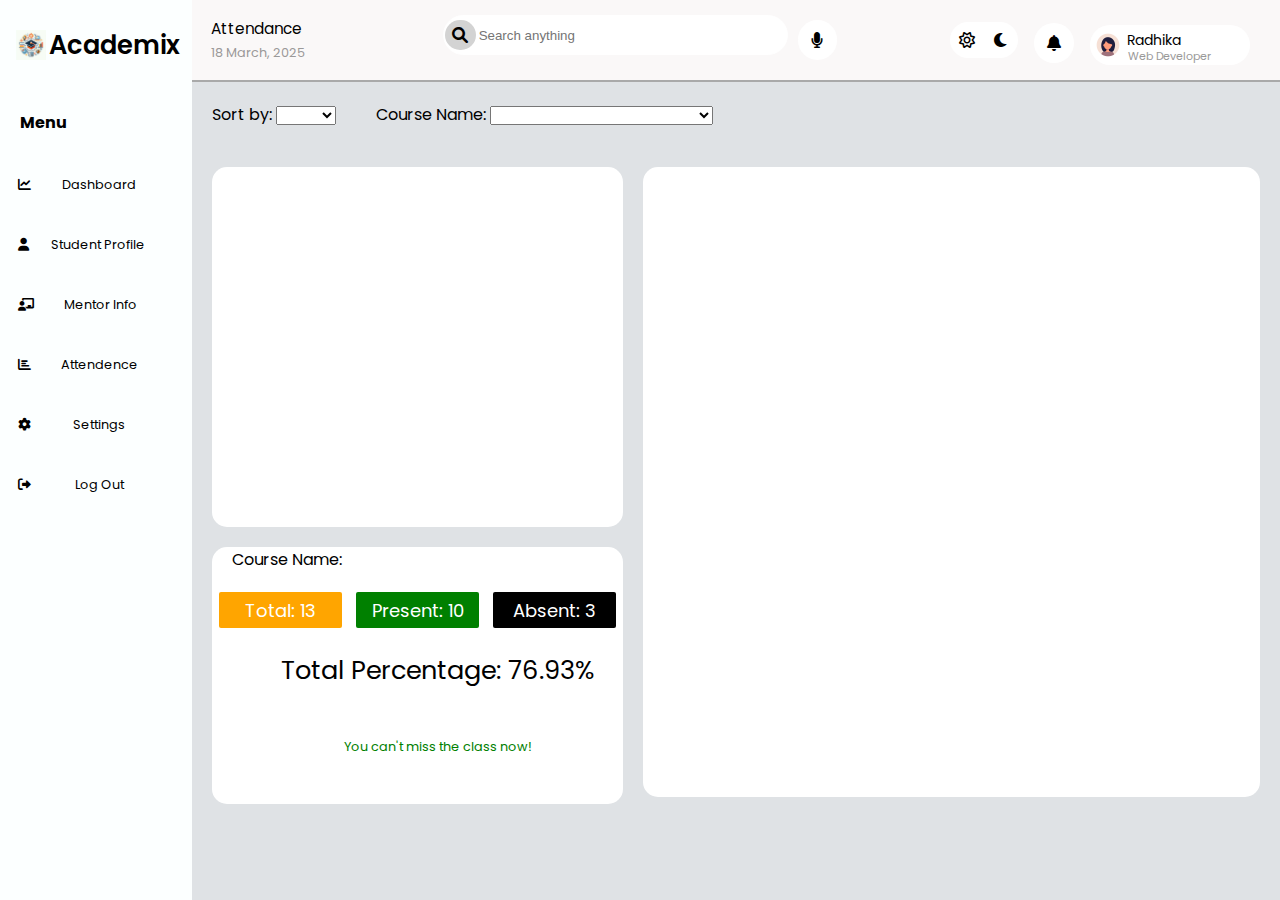
<file: attendance.html>
<!DOCTYPE html>
<html lang="en">
<head>
    <meta charset="UTF-8">
    <meta name="viewport" content="width=device-width, initial-scale=1.0">
    <title>Document</title>
    <link rel="stylesheet" href="https://cdnjs.cloudflare.com/ajax/libs/font-awesome/6.0.0/css/all.min.css">
    <link rel="preconnect" href="https://fonts.googleapis.com">
    <link rel="preconnect" href="https://fonts.gstatic.com" crossorigin>
    <link rel="stylesheet" href="attendance.css">
    <link
        href="https://fonts.googleapis.com/css2?family=Poppins:ital,wght@0,100;0,200;0,300;0,400;0,500;0,600;0,700;0,800;0,900;1,100;1,200;1,300;1,400;1,500;1,600;1,700;1,800;1,900&display=swap"
        rel="stylesheet">
    <link rel="stylesheet" href="https://cdnjs.cloudflare.com/ajax/libs/font-awesome/6.0.0/css/all.min.css">
</head>
<body>
<header>
        <div class="nav-brand">
            <img src="/images/a simple modern design with a white background and a small colored icon logo for Academix.png"
                alt="img" class="logo">
            Academix
        </div>

        <h4>Menu</h4>
        <div class="nav-container">
        <div class="nav-item" onclick="window.location.href='index.html'"><i class="fa-solid fa-chart-line"></i><span>Dashboard</span><i class="fa-solid fa-arrow-right"></i></div>
        <div class="nav-item" onclick="window.location.href='student.html'"><i class="fa-solid fa-user"></i><span>Student Profile</span><i class="fa-solid fa-arrow-right"></i></div>
        <div class="nav-item" onclick="window.location.href='mentor.html'"><i class="fa-solid fa-chalkboard-teacher"></i><span>Mentor Info</span><i class="fa-solid fa-arrow-right"></i></div>
        <div class="nav-item" onclick="window.location.href='attendence.html'"><i class="fa-solid fa-chart-bar"></i><span>Attendence</span><i class="fa-solid fa-arrow-right"></i></div>
        <div class="nav-item" onclick="window.location.href='settings.html'"> <i class="fa-solid fa-cog"></i><span>Settings</span><i class="fa-solid fa-arrow-right"></i></div>
        <div class="nav-item" onclick="window.location.href='logout.html'"><i class="fa-solid fa-sign-out-alt"></i><span>Log Out</span><i class="fa-solid fa-arrow-right"></i></div>
        </div>
</header>
<main>
    <div class="head">
        <div class="menu-item">Attendance <br>
            <span class="date">18 March, 2025</span>
        </div>
        <img src="/images/a simple modern design with a white background and a small colored icon logo for Academix.png"
                alt="img" class="head-logo">
        <div class="search">
            <div class="btn"><i class="fas fa-search search-btn"></i></div></i><input type="search"
                placeholder="Search anything" class="search-box">
            <div class="voice"><i class="fa-solid fa-microphone voice-btn"></i></div>
        </div>
        <div class="person-info">
            <div class="mode"><i class="fa-regular fa-sun page-mode"></i><i class="fa-solid fa-moon page-mode"></i>
            </div>
            <div class="bell-icon"><i class="fa-solid fa-bell"></i></div>
            <div class="info"><img
                    src="/images/person-logo.jpg"
                    alt="" class="person-img"> <span class="name">Radhika</span> <br> <span class="status">Web
                    Developer</span></div>
        </div>
    </div>
    <div class="attendence-stats">
        <div class="att-head">
            <div class="sort">
                <span class="sort-t">Sort by:</span>
                <select name="sort" id="sort">
                    <option value=""disabled selected style="display: none;"></option>
                    <option value="day">Day</option>
                    <option value="month">Month</option>
                    <option value="year">Year</option>
                </select>
            </div>
            <div class="sort">
                <span class="sort-t">Course Name:</span>
                <select name="sort" id="sort">
                <option value=""disabled selected style="display: none;"></option>
                <option value="C">C Programming</option>
                <option value="mcp">Modern Computation and Physics</option>
                <option value="det">DE&T</option>
                <option value="scm">Source Code Management</option>
                </select>
            </div>
        </div>
        <div class="graphs">
            <div class="left-section">
            <div class="circle-g">
                <canvas id="donutChart"></canvas>
            </div>
            <div class="circle-g2">
                <div class="circle-g2-h"><span class="c-name">Course Name: </span><span class="course"></span></div>
                <div class="p-a">
                    <div class="Total box"><span class="p-text Total">Total: 13</span></div>
                    <div class="pres box"><span class="p-text pres">Present: 10</span></div>
                    <div class="abs box"><span class="p-text abs">Absent: 3</span></div>
                </div>
                <div class="percent">
                        <span class="percent-t">Total Percentage: 76.93%</span>
                </div>
                <div class="text">
                    <span class="text-t">You can't miss the class now!</span>
                </div>
            </div>
            </div>
            <div class="calender">
                <div id="calendar"></div>
            </div>
        </div>
    </div>

</main>
</body>
</html>
</file>
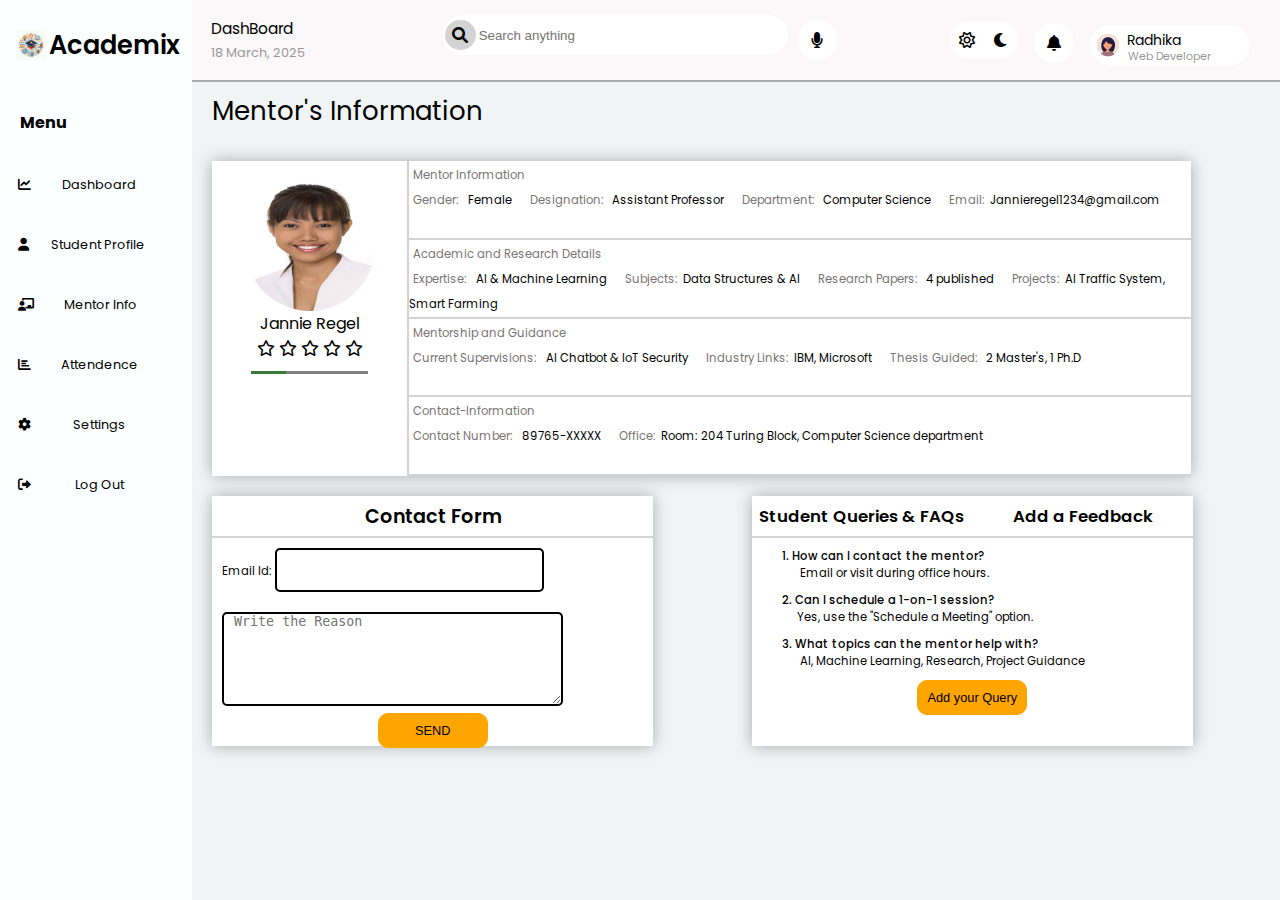
<file: MENTOR.html>
<!DOCTYPE html>
<html lang="en">

<head>
    <meta charset="UTF-8">
    <meta name="viewport" content="width=device-width, initial-scale=1.0">
    <title>Document</title>
    <link rel="stylesheet" href="MENTOR.css">
    <link rel="preconnect" href="https://fonts.googleapis.com">
    <link rel="preconnect" href="https://fonts.gstatic.com" crossorigin>
    <link
        href="https://fonts.googleapis.com/css2?family=Poppins:ital,wght@0,100;0,200;0,300;0,400;0,500;0,600;0,700;0,800;0,900;1,100;1,200;1,300;1,400;1,500;1,600;1,700;1,800;1,900&display=swap"
        rel="stylesheet">
    <link rel="stylesheet" href="https://cdnjs.cloudflare.com/ajax/libs/font-awesome/6.0.0/css/all.min.css">
</head>

<body>
     <header> 
        <div class="nav-brand">
            <img src="/images/a simple modern design with a white background and a small colored icon logo for Academix.png"
                alt="img" class="logo">
            Academix
        </div>

        <h4>Menu</h4>
        <div class="nav-container">
            <div class="nav-item" onclick="window.location.href='index.html'"><i class="fa-solid fa-chart-line"></i><span>Dashboard</span><i class="fa-solid fa-arrow-right"></i></div>
            <div class="nav-item" onclick="window.location.href='student.html'"><i class="fa-solid fa-user"></i><span>Student Profile</span><i class="fa-solid fa-arrow-right"></i></div>
            <div class="nav-item" onclick="window.location.href='mentor.html'"><i class="fa-solid fa-chalkboard-teacher"></i><span>Mentor Info</span><i class="fa-solid fa-arrow-right"></i></div>
            <div class="nav-item" onclick="window.location.href='attendence.html'"><i class="fa-solid fa-chart-bar"></i><span>Attendence</span><i class="fa-solid fa-arrow-right"></i></div>
            <div class="nav-item" onclick="window.location.href='settings.html'"> <i class="fa-solid fa-cog"></i><span>Settings</span><i class="fa-solid fa-arrow-right"></i></div>
            <div class="nav-item" onclick="window.location.href='logout.html'"><i class="fa-solid fa-sign-out-alt"></i><span>Log Out</span><i class="fa-solid fa-arrow-right"></i></div>
            </div>

    </header> 
     
    <main>
        <div class="head">
            <div class="menu-item">DashBoard <br>
                <span class="date">18 March, 2025</span>
            </div>
            <img src="/images/a simple modern design with a white background and a small colored icon logo for Academix.png"
                alt="img" class="head-logo">
            <div class="search">
                <div class="btn"><i class="fas fa-search search-btn"></i></div></i><input type="search"
                    placeholder="Search anything" class="search-box">
                <div class="voice"><i class="fa-solid fa-microphone voice-btn"></i></div>
            </div>
            <div class="person-info">
                <div class="mode"><i class="fa-regular fa-sun page-mode"></i><i class="fa-solid fa-moon page-mode"></i>
                </div>
                <div class="bell-icon"><i class="fa-solid fa-bell"></i></div>
                <div class="info"><img src="/images/person-logo.jpg" alt="" class="person-img"> <span
                        class="name">Radhika</span> <br> <span class="status">Web
                        Developer</span></div>
            </div>
        </div>
        
        <div class="mentor-head">
            <span class="info-t">Mentor's Information</span>
        </div>
        <div class="mentor-info">
            <div class="men-img">
                <div class="img">
                    <img src="/images/mentorimg.jpeg" alt="" class="m-img">
                </div>
                <div class="men-name">
                    <div class="mentor-name">
                        <span class="m-name">Jannie Regel</span><br>
                    </div>
                    <div class="stars">
                        <i class="far fa-star"></i>
                        <i class="far fa-star"></i>
                        <i class="far fa-star"></i>
                        <i class="far fa-star"></i>
                        <i class="far fa-star"></i>
                    </div>
                    <div class="percent">
                        <div class="p-fill"></div>
                    </div>
                </div>
            </div>
            <div class="men-info">
                <div class="data">
                    <span class="m-head">
                        Mentor Information
                    </span> <br>
                    <span class="m-sub">Gender:</span> <span class="m-data">Female</span>
                    <span class="m-sub">Designation:</span><span class="m-data"> Assistant Professor</span>
                    <span class="m-sub">Department:</span><span class="m-data"> Computer Science</span>
                    <span class="m-sub">Email:</span><span class="m-data">Jannieregel1234@gmail.com</span>
                </div>
                <div class="data">
                    <span class="m-head">
                        Academic and Research Details
                    </span> <br>
                    <span class="m-sub">Expertise:</span> <span class="m-data">AI & Machine Learning</span>
                    <span class="m-sub">Subjects:</span><span class="m-data">Data Structures & AI</span>
                    <span class="m-sub">Research Papers:</span><span class="m-data"> 4 published</span>
                    <span class="m-sub">Projects:</span><span class="m-data">AI Traffic System, Smart Farming</span>
                </div>
                <div class="data"> <span class="m-head">
                        Mentorship and Guidance
                    </span> <br>
                    <span class="m-sub">Current Supervisions:</span> <span class="m-data">AI Chatbot & IoT
                        Security</span>
                    <span class="m-sub">Industry Links:</span><span class="m-data">IBM, Microsoft</span>
                    <span class="m-sub">Thesis Guided:</span><span class="m-data"> 2 Master's, 1 Ph.D</span>
                </div>
                <div class="data"> <span class="m-head">
                        Contact-Information
                    </span> <br>
                    <span class="m-sub">Contact Number:</span> <span class="m-data">89765-XXXXX</span>
                    <span class="m-sub">Office:</span><span class="m-data">Room: 204 Turing Block, Computer Science
                        department</span>
                </div>
            </div>
        </div>
        <section class="mentor-con">
            <div class="contact-form">
                <div class="contact-head">
                    <span class="contact">Contact Form</span>
                </div>
                <div class="contact-sub">
                    <span class="mail-text"> Email Id:
                    </span>
                    <input type="email" class="mail"> <br>
                    <textarea name="query" id="query" placeholder="Write the Reason"></textarea>
                </div>
                <div class="contact-btn">
                    <button>SEND</button>
                </div>
                </div>
                <div class="upcoming-events">
                    <div class="st-head">
                    <div class="up-head1" id="query">
                        Student Queries & FAQs
                    </div>
                    <div class="up-head1" id="feedback">
                        Add a Feedback
                    </div>
                    </div>
                    <div class="up-sub" id="st-query">
                        <div class="ques"><span class="question">1. How can I contact the mentor? </span><br>
                            <span class="ans"><i class="fa fa-arrow-right"></i> Email or visit during office hours.</span>
                        </div>
                        <div class="ques"><span class="question">2. Can I schedule a 1-on-1 session? </span><br>
                           <span class="ans"> <i class="fa fa-arrow-right"></i>Yes, use the "Schedule a Meeting" option.</span></div>
                        <div class="ques"><span class="question">3. What topics can the mentor help with?</span> <br>
                            <span class="ans"><i class="fa fa-arrow-right"></i> AI, Machine Learning, Research, Project Guidance</span>
        
                        </div>
                        <div class="query-btn">
                            <button>Add your Query</button>
                        </div>
        
                        </div>
                </div>
        </section>
    </main>
</body>
</file>
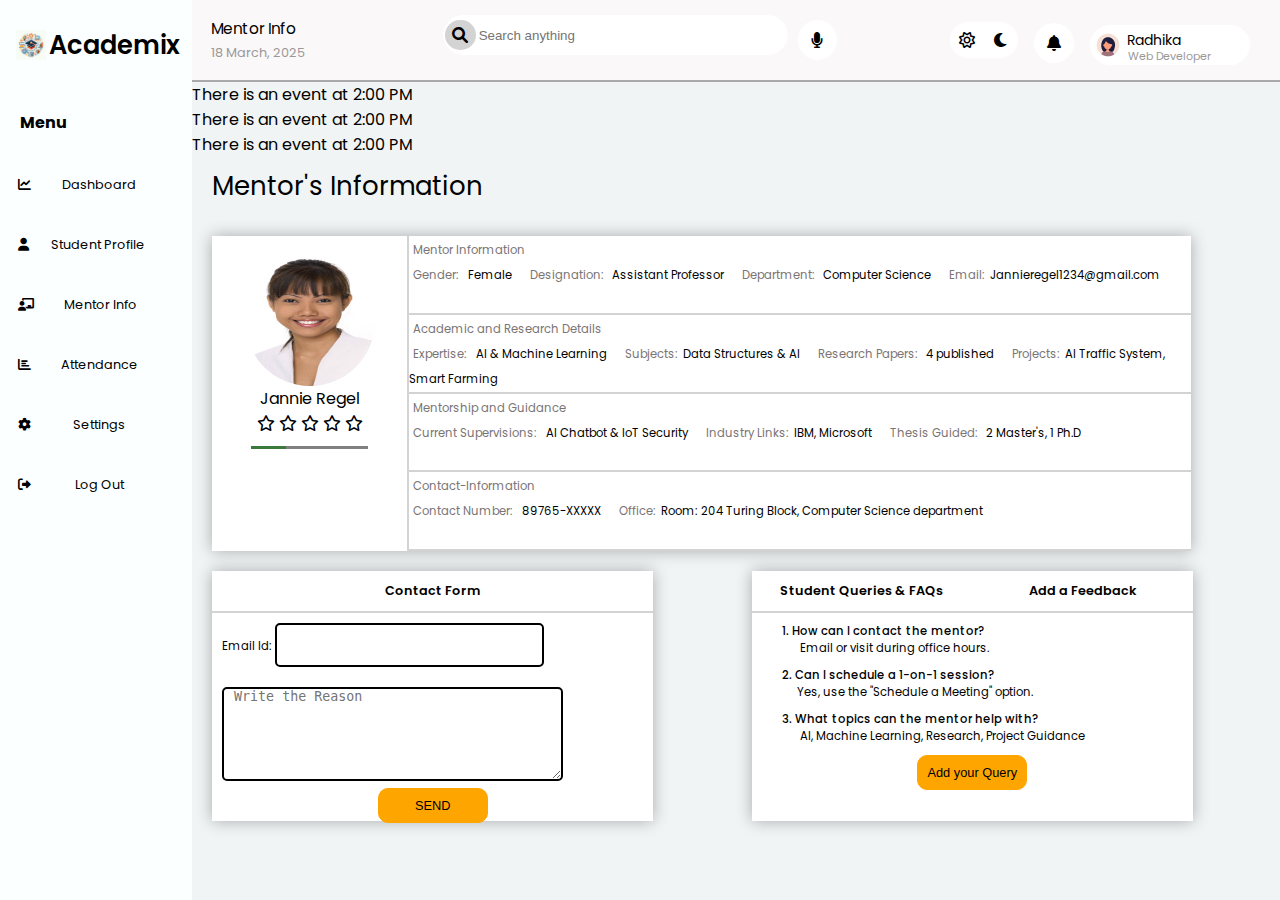
<file: pages/mentor.html>
<!DOCTYPE html>
<html lang="en">

<head>
    <meta charset="UTF-8">
    <meta name="viewport" content="width=device-width, initial-scale=1.0">
    <title>Document</title>
    <link rel="stylesheet" href="/css/mentor.css">
    <link rel="preconnect" href="https://fonts.googleapis.com">
    <link rel="preconnect" href="https://fonts.gstatic.com" crossorigin>
    <link
        href="https://fonts.googleapis.com/css2?family=Poppins:ital,wght@0,100;0,200;0,300;0,400;0,500;0,600;0,700;0,800;0,900;1,100;1,200;1,300;1,400;1,500;1,600;1,700;1,800;1,900&display=swap"
        rel="stylesheet">
    <link rel="stylesheet" href="https://cdnjs.cloudflare.com/ajax/libs/font-awesome/6.0.0/css/all.min.css">
</head>

<body>
     <header> 
        <div class="nav-brand">
            <img src="/images/a simple modern design with a white background and a small colored icon logo for Academix.png"
                alt="img" class="logo">
            Academix
        </div>

        <h4>Menu</h4>
        <div class="nav-container">
            <div class="nav-item" onclick="window.location.href='../index.html'"><i class="fa-solid fa-chart-line"></i><span>Dashboard</span><i class="fa-solid fa-arrow-right"></i></div>
            <div class="nav-item" onclick="window.location.href='student.html'"><i class="fa-solid fa-user"></i><span>Student Profile</span><i class="fa-solid fa-arrow-right"></i></div>
            <div class="nav-item" onclick="window.location.href='mentor.html'"><i class="fa-solid fa-chalkboard-teacher"></i><span>Mentor Info</span><i class="fa-solid fa-arrow-right"></i></div>
            <div class="nav-item" onclick="window.location.href='attendance.html'"><i class="fa-solid fa-chart-bar"></i><span>Attendance</span><i class="fa-solid fa-arrow-right"></i></div>
            <div class="nav-item" onclick="window.location.href='settings.html'"> <i class="fa-solid fa-cog"></i><span>Settings</span><i class="fa-solid fa-arrow-right"></i></div>
            <div class="nav-item logout" ><i class="fa-solid fa-sign-out-alt"></i><span>Log Out</span><i class="fa-solid fa-arrow-right"></i></div>
            </div>

    </header> 
     
    <main>
        <div class="head">
            <div class="menu-item">Mentor Info<br>
                <span class="date">18 March, 2025</span>
            </div>
            <img src="/images/a simple modern design with a white background and a small colored icon logo for Academix.png"
                alt="img" class="head-logo">
            <div class="search">
                <div class="btn"><i class="fas fa-search search-btn"></i></div></i><input type="search"
                    placeholder="Search anything" class="search-box">
                <div class="voice"><i class="fa-solid fa-microphone voice-btn"></i></div>
            </div>
            <div class="person-info">
                <div class="mode" onclick="toggleTheme()"><i class="fa-regular fa-sun page-mode"></i><i class="fa-solid fa-moon page-mode"></i>
                </div>
                <div class="bell-icon" id="bell-box"><i class="fa-solid fa-bell"></i></div>
                <div class="info"><img src="/images/person-logo.jpg" alt="" class="person-img"> <span
                        class="name">Radhika</span> <br> <span class="status">Web
                        Developer</span></div>
            </div>
        </div>
        <div class="notification-box" id="notify-box">
            <p>There is an event at 2:00 PM</p>
            <p>There is an event at 2:00 PM</p>
            <p>There is an event at 2:00 PM</p>
        </div>
        <div class="mentor-head">
            <span class="m-info">Mentor's Information</span>
        </div>
        <div class="mentor-info">
            <div class="men-img">
                <div class="img">
                    <img src="/images/mentorimg.jpeg" alt="" class="m-img">
                </div>
                <div class="men-name">
                    <div class="mentor-name">
                        <span class="m-name">Jannie Regel</span><br>
                    </div>
                    <div class="stars">
                        <i class="far fa-star" data-value="1"></i>
                        <i class="far fa-star" data-value="2"></i>
                        <i class="far fa-star" data-value="3"></i>
                        <i class="far fa-star" data-value="4"></i>
                        <i class="far fa-star" data-value="5"></i>
                    </div>
                    <div class="percent">
                        <div class="p-fill"></div>
                    </div>
                </div>
            </div>
            <div class="men-info">
                <div class="data">
                    <span class="m-head">
                        Mentor Information
                    </span> <br>
                    <span class="m-sub">Gender:</span> <span class="m-data">Female</span>
                    <span class="m-sub">Designation:</span><span class="m-data"> Assistant Professor</span>
                    <span class="m-sub">Department:</span><span class="m-data"> Computer Science</span>
                    <span class="m-sub">Email:</span><span class="m-data">Jannieregel1234@gmail.com</span>
                </div>
                <div class="data">
                    <span class="m-head">
                        Academic and Research Details
                    </span> <br>
                    <span class="m-sub">Expertise:</span> <span class="m-data">AI & Machine Learning</span>
                    <span class="m-sub">Subjects:</span><span class="m-data">Data Structures & AI</span>
                    <span class="m-sub">Research Papers:</span><span class="m-data"> 4 published</span>
                    <span class="m-sub">Projects:</span><span class="m-data">AI Traffic System, Smart Farming</span>
                </div>
                <div class="data"> <span class="m-head">
                        Mentorship and Guidance
                    </span> <br>
                    <span class="m-sub">Current Supervisions:</span> <span class="m-data">AI Chatbot & IoT
                        Security</span>
                    <span class="m-sub">Industry Links:</span><span class="m-data">IBM, Microsoft</span>
                    <span class="m-sub">Thesis Guided:</span><span class="m-data"> 2 Master's, 1 Ph.D</span>
                </div>
                <div class="data"> <span class="m-head">
                        Contact-Information
                    </span> <br>
                    <span class="m-sub">Contact Number:</span> <span class="m-data">89765-XXXXX</span>
                    <span class="m-sub">Office:</span><span class="m-data">Room: 204 Turing Block, Computer Science
                        department</span>
                </div>
            </div>
        </div>
        <section class="mentor-con">
            <div class="contact-form">
                <div class="contact-head">
                    <span class="contact">Contact Form</span>
                </div>
                <div class="contact-sub">
                    <span class="mail-text"> Email Id:
                    </span>
                    <input type="email" class="mail"> <br>
                    <textarea name="query" id="query" placeholder="Write the Reason"></textarea>
                </div>
                <div class="contact-btn">
                    <button>SEND</button>
                </div>
                </div>
            <div class="upcoming-events">
                <div class="st-head">
                <div class="up-head1" id="query" onclick="ShowContent('st-query')">
                    Student Queries & FAQs
                </div>
                <div class="up-head1" id="feedback" onclick="ShowContent('st-feedback')">
                    Add a Feedback
                </div>
                </div>
                <div class="up-sub" id="st-query">
                <div class="ques"><span class="question">1. How can I contact the mentor? </span><br>
                    <span class="ans"><i class="fa fa-arrow-right"></i> Email or visit during office hours.</span>
                </div>
                <div class="ques"><span class="question">2. Can I schedule a 1-on-1 session? </span><br>
                   <span class="ans"> <i class="fa fa-arrow-right"></i>Yes, use the "Schedule a Meeting" option.</span></div>
                <div class="ques"><span class="question">3. What topics can the mentor help with?</span> <br>
                    <span class="ans"><i class="fa fa-arrow-right"></i> AI, Machine Learning, Research, Project Guidance</span>

                </div>
                <div class="query-btn">
                    <button>Add your Query</button>
                </div>
                </div>
                <div class="up-sub2" id="st-feedback">
                    <div class="feedback-h"><span class="sub-head">Write a Feedback</span></div>
                    <div class="feedback-sub"><textarea name="feedback"placeholder="Write your Feedback" class="feedback-box"></textarea></div>
                    <div class="feedback-btn">
                        <button>Add the feedback</button>
                    </div>
                </div>
            </div>
        </section>
    </main>
    <script src="/js/mentor.js"></script>
</body>

  
</html>
</file>
<file: attendance.css>
* {
    margin: 0;
    padding: 0;
}

body {
    font-family: 'Poppins', sans-serif;
    display: flex;
    background-color: rgb(223, 226, 229);
}

header {
    background-color: rgb(252, 255, 255);
    display: flex;
    flex-direction: column;
    width: 15%;
    height: 100vh;
    position: fixed;
}

.nav-brand {
    height: 10%;
    font-size: 2vw;
    display: flex;
    justify-content: center;
    align-items: center;
    font-weight: 600;
}

header h4 {
    margin: 20px;
}

.nav-item {
    height: 60px;
    display: flex;
    align-items: center;
    justify-content: space-between;
    padding-left: 5%;
    font-size: 1vw;
    cursor: pointer;
    transition: background-color 0.3s;
    margin: 0 8px;
}

.nav-item:hover {
    background-color: rgba(215, 122, 71, 0.2);
    border-radius: 4px;
    color: rgb(226, 150, 27);
    opacity: 1;

}

.logo {
    width: 30px;
    height: 30px;
    background-color: transparent;
    margin: 0 3px;
}
.head-logo{
    display: none;
}
.fa-arrow-right {
    opacity: 0;
    margin-right: 5px;
    transition: all 0.3s;

}

.nav-item:hover .fa-arrow-right {
    opacity: 1;
}
.head {
    width: 100%;
    height: 80px;
    display: flex;
    align-items: center;
    justify-content: space-between;
    border-bottom: 2px solid darkgray;
    background-color: rgb(250, 248, 248);
}

main {
    flex-grow: 1;
    margin-left: 15%;

}

.menu-item {
    margin: 0 1.5vw;
    font-weight: 400;
    font-size: 1.2vw;
    width: 10%;
}

.date {
    font-size: 1vw;
    color: rgb(154, 153, 153);
}

.person-info {
    display: flex;
    justify-content: space-between;
    align-items: center;
    width: 300px;
    margin: 0 30px;
}

.mode {
    background-color: white;
    border-radius: 30px;
    font-size: 16px;
}

.page-mode {
    margin: 10px 9px;

}

.bell-icon {
    background-color: white;
    border-radius: 50%;
    width: 40px;
    height: 40px;
    display: flex;
    align-items: center;
    justify-content: center;
    margin-top: 5px;
}

.status {
    font-size: 11px;
    color: rgb(154, 153, 153);
    margin-left: 38px;
    position: relative;
    top: -20px;
}

.person-img {
    width: 30px;
    height: 30px;
    border-radius: 50%;
    position: relative;
    transform: translateY(5px);
    margin-left: 3px;
}

.info {
    width: 160px;
    margin-top: 10px;
    background-color: white;
    height: 40px;
    border-radius: 30px;
}

.name {
    font-size: 14px;
    position: relative;
    top: -10px;
}

.search {
    width: 40%;
    display: flex;

}

.search-box {
    height: 40px;
    width: 80%;
    border-radius: 30px;
    border: 1px solid white;
    padding: 0 35px;

}

.btn {
    position: relative;
    right: -33px;
    margin-top: 5px;
    width: 31px;
    height: 30px;
    border-radius: 50rem;
    display: flex;
    justify-content: center;
    align-items: center;
    background-color: lightgray;
}

.voice {
    margin: 5px 10px;
    width: 40px;
    border-radius: 50rem;
    background-color: white;
    display: flex;
    justify-content: center;
    align-items: center;
    aspect-ratio: 1/1;
}
.head-logo{
    display: none;
}
.att-head{
    display: flex;

}
.sort{
    margin: 20px;
}
.graphs{
    display: flex;
    margin: 20px;
    justify-content: space-between;
}
.left-section{
    width: 40%;
    margin-right: 20px;
}
.circle-g{
    width: 100%;
    height: 40vh;
    background-color:white;
    border-radius: 15px;
}
.calender{
    width: 60%;
    height: 70vh;
    background-color:white;
    border-radius: 15px;
}
.circle-g2{
    width: 100%;
    height: 28.5vh;
    background-color: white;
    border-radius: 15px;
    margin-top: 10px;
}
.circle-g2-h{
    margin: 20px;
    display: flex;
    justify-content: space-between;
    align-items: center;

}
.p-a{
    display: flex;
    justify-content: space-around;
}
.box{
    width: 30%;
    height: 4vh;
    border-radius: 2px;
    display: flex;
    justify-content: center;
    align-items: center;
    font-size: 2vh;
}
.Total{
    background-color: orange;
}
.pres{
    background-color: green;
}
.abs{
    background-color: black;
}
.percent{
    width: 100%;
    height: 5vh;
    display: flex;
    justify-content:center;
    align-items: center;
    margin-left: 20px;
    margin-top: 20px;
    font-size: 2vw;

}
.text{
    width: 100%;
    height: 7vh;
    display: flex;
    justify-content:center;
    align-items:flex-end;
    margin-left: 20px;
    color: green;
}
#calendar {
    max-width: 100%;
  }
.text-t{
    font-size: 1vw;
}
.p-text{
    color: white;
}
@media (max-width: 1035px) {
    .nav-item i {
        font-size: 1vw;
    }

    .nav-item {
        font-size: 1vw;
    }

    .nav-brand {
        font-size: 2vw;
    }
}
@media (max-width: 800px) {
    header {
        position: fixed;
        left: 0;
        bottom: 0;
        width: 100%;
        height: 60px;
        z-index: 1000;
    }

    header .nav-container {
        display: flex;
        justify-content: space-around;
        align-items: center;
        width: 100%;
        height: 100%;
    }

    .nav-item {
        flex: 1;
        text-align: center;
        min-width: 30px;
        font-size: 16px;
        margin: 2vw;
    }

    .nav-item span {
        display: none;
    }

    .fa-arrow-right {
        display: none;
    }

    .nav-brand,
    header h4 {
        display: none;
    }

    .nav-item i {
        font-size:24px;
    }

    .nav-item:hover .fa-arrow-right {
        opacity: 0;
    }

    .nav-item:hover {
        background-color: transparent;
        cursor: default;
    }
    .menu-item {
        display: none;
    }
    .head-logo{
        display: block;
        margin-left: 2%;
        font-size: 1.6vw;
        margin-bottom: 1%;
        width: 6%;
        background-color: transparent;
        margin: 0 3px;
        aspect-ratio: 1/1;
    }
    main{
        margin-left: 0;
    }
    .text-t{
        font-size: 1.8vw;
    }
    .percent{
        font-size: 2.6vw;
    }
    .percent-t{
        margin-right: 30px;
    }
}
@media (max-width:665px) {
    .head{
        justify-content: flex-end;
    }
    .mode{
        display: none;
    }
    .search-box{
        display: none;
    }
    .btn{
        background-color: transparent;
        top: 5px;
        left: 25px;

    }
    .voice{
        background-color: transparent;
        position: relative;
        right: -2vw;
    }
    .person-info{
        justify-content: flex-end;
        width: 30%;
        margin-left: 0;
        
    }
    .bell-icon{
        margin-right: 5px;
        background-color: transparent;
        margin-top: 2px;
    }
    .head-logo{
        position: relative;
        left: 0;
    }
    .search{
        justify-content: flex-end;
        margin-left: 15vw;
    }
}
@media (max-width:500px) {
    .status{
        display: none;
    }
    .name{
        top: -5px;
    }
    .head-logo{
        width: 8%;
    }
    .percent{
        font-size: 3vw;
    }
    .text-t{
        font-size: 2.2vw;
    }
}
@media (max-width: 395px) {
    .name{
        display: none;
    }
    .info{
        width: 37px;
        background-color: transparent;
        margin-top: 6px;
    }
    .person-info{
        width: 20%;
    }
    .search{
        margin-left: 15vw;
    }
    .voice{
        right: -5vw;
    }
    .btn{
        left:32px;
    }
    .head-logo{
        width: 10%;
    }
}
@media (max-width:762px) {
    .graphs{
        flex-wrap: wrap;
    }
    .left-section{
        width: 100%;
        margin-bottom: 20px;
    }
    .calender{
        width: 100%;
    }
    main{
        height: auto;
    }
}
</file>
<file: MENTOR.css>
* {
    margin: 0;
    padding: 0;
}

body {
    font-family: 'Poppins', sans-serif;
    display: flex;
}

header {
    background-color: rgb(252, 255, 255);
    display: flex;
    flex-direction: column;
    width: 15%;
    height: 100vh;
    position: fixed;
    z-index: 1000;
}

.nav-brand {
    height: 10%;
    font-size: 2vw;
    display: flex;
    justify-content: center;
    align-items: center;
    font-weight: 600;
}

header h4 {
    margin: 20px;
}

.nav-item {
    height: 60px;
    display: flex;
    align-items: center;
    justify-content: space-between;
    padding-left: 5%;
    font-size: 1vw;
    cursor: pointer;
    transition: background-color 0.3s;
    margin: 0 8px;
}

.nav-item:hover {
    background-color: rgba(215, 122, 71, 0.2);
    border-radius: 4px;
    color: rgb(226, 150, 27);
    opacity: 1;

}

.logo {
    width: 30px;
    height: 30px;
    background-color: transparent;
    margin: 0 3px;
}

.fa-arrow-right {
    opacity: 0;
    margin-right: 5px;
    transition: all 0.3s;

}

.nav-item:hover .fa-arrow-right {
    opacity: 1;
}

main {
    height: 100vh;
    width: 100%;
}

.head {
    width: 100%;
    height: 80px;
    display: flex;
    align-items: center;
    justify-content: space-between;
    border-bottom: 2px solid darkgray;
    background-color: rgb(250, 248, 248);
}

main {
    flex-grow: 1;
    margin-left: 15%;
    background-color: rgb(240, 244, 244);

}

.menu-item {
    margin: 0 1.5vw;
    font-weight: 400;
    font-size: 1.2vw;
    width: 10%;
}

.date {
    font-size: 1vw;
    color: rgb(154, 153, 153);
}

.person-info {
    display: flex;
    justify-content: space-between;
    align-items: center;
    width: 300px;
    margin: 0 30px;
}

.mode {
    background-color: white;
    border-radius: 30px;
    font-size: 16px;
}

.page-mode {
    margin: 10px 9px;

}

.bell-icon {
    background-color: white;
    border-radius: 50%;
    width: 40px;
    height: 40px;
    display: flex;
    align-items: center;
    justify-content: center;
    margin-top: 5px;
}

.status {
    font-size: 11px;
    color: rgb(154, 153, 153);
    margin-left: 38px;
    position: relative;
    top: -20px;
}

.person-img {
    width: 30px;
    height: 30px;
    border-radius: 50%;
    position: relative;
    transform: translateY(5px);
    margin-left: 3px;
}

.info {
    width: 160px;
    margin-top: 10px;
    background-color: white;
    height: 40px;
    border-radius: 30px;
}

.name {
    font-size: 14px;
    position: relative;
    top: -10px;
}

.search {
    width: 40%;
    display: flex;

}

.search-box {
    height: 40px;
    width: 80%;
    border-radius: 30px;
    border: 1px solid white;
    padding: 0 35px;

}

.btn {
    position: relative;
    right: -33px;
    margin-top: 5px;
    width: 31px;
    height: 30px;
    border-radius: 50rem;
    display: flex;
    justify-content: center;
    align-items: center;
    background-color: lightgray;
}

.voice {
    margin: 5px 10px;
    width: 40px;
    border-radius: 50rem;
    background-color: white;
    display: flex;
    justify-content: center;
    align-items: center;
    aspect-ratio: 1/1;
}

.head-logo {
    display: none;
}

.mentor-info {
    width: 90%;
    height: 35vh;
    margin: 20px;
    display: flex;
    background-color: white;
    box-shadow: 0 0 15px rgba(0, 0, 0, 0.3);
}

.mentor-head {
    padding: 10px;
}

.info-t {
    margin: 10px;
    font-size: 26px;
    background-color: transparent;
}

.men-img {
    width: 20%;
    border-right: 2px solid lightgrey;

}

.men-info {
    display: flex;
    flex-direction: column;
    width: 80%;

}

.data {
    height: 15vh;
    width: 100%;
    border-bottom: 2px solid lightgrey;
}

.img {
    display: flex;
    justify-content: center;
    align-items: center;
    margin-top: 20px;
}

.m-img {
    width: 130px;
    aspect-ratio: 1/1;
    border-radius: 50%;
}

.men-name {
    display: flex;
    justify-content: center;
    align-items: center;
    flex-direction: column;
}

.percent {
    height: 3px;
    background-color: gray;
    width: 60%;
    margin-top: 10px;
}

.p-fill {
    height: 100%;
    width: 30%;
    background-color: rgb(58, 122, 58);
}

.m-head {
    margin: 8px 4px;
    font-size: 0.9vw;
    color: #7a7474;
}

.m-sub {
    font-size: 0.9vw;
    color: #7a7474;
    margin-right: 5px;
    margin-left: 4px;
}

.m-data {
    font-size: 0.9vw;
    color: black;
    margin-right: 10px;
}

.contact-form {
    background-color: white;
    width: 45%;
    height: 250px;
    box-shadow: 0 0 15px rgba(0, 0, 0, 0.3);
}

.mentor-con {
    display: flex;
    margin-left: 20px;
    justify-content: space-between;
    margin-right: 8%;

}

.contact-head {
    display: flex;
    justify-content: center;
    align-items: center;
    border-bottom: 2px solid lightgrey;
    height: 40px;
    font-weight: 600;
    font-size: 1.5vw;
}

.contact-sub {
    margin-top: 10px;
}

.mail-text {
    margin-left: 10px;
    font-size: 0.9vw;
}

.mail {
    height: 40px;
    width: 60%;
    border-radius: 5px;
    border: 2px solid black;
}

.contact-sub textarea {
    margin: 20px 10px;
    height: 10vh;
    width: 74%;
    border-radius: 5px;
    padding-left: 10px;
    border: 2px solid black;
}

.contact-btn {
    display: flex;
    justify-content: center;
    align-items: center;
}

.contact-btn button {
    height: 35px;
    width: 25%;
    font-size: 1vw;
    border-radius: 10px;
    background-color: orange;
    border: 1px solid orange;
    position: relative;
    top: -20px;
    transition: all 0.3s;
}
.ques{
    margin-bottom: 10px;
    margin-left: 30px;
    font-size: 0.9vw;
}
.question{
    font-weight: 500;
}
.up-sub{
    margin-top: 10px ;
}
.contact-btn button:hover {
    background-color: rgb(251, 201, 107);
    cursor: pointer;
}

.st-head {
    font-weight: 600;
    font-size: 18px;
    display: flex;
    border-bottom: 2px solid lightgrey;
    height: 40px;
}
.query-btn{
    display: flex;
    justify-content: center;
    align-items: center;
}
.query-btn button{
    height: 35px;
    width: 25%;
    font-size: 1vw;
    border-radius: 10px;
    background-color: orange;
    border: 1px solid orange;
    transition: all 0.3s;
}
.query-btn button:hover{
    background-color: rgb(248, 199, 106);
    cursor: pointer;
}

.up-head1 {
    display: flex;
    justify-content: center;
    align-items: center;
    width: 50%;
    font-size: 1.3vw;

}

.up-head1:hover {
    background-color: darkgrey;
    cursor: pointer;

}

.upcoming-events {
    background-color: white;
    width: 45%;
    height: 250px;
    box-shadow: 0 0 15px rgba(0, 0, 0, 0.3);
}

@media (max-width: 1035px) {
    .nav-item i {
        font-size: 1vw;
    }

    .nav-item {
        font-size: 1vw;
    }

    .nav-brand {
        font-size: 2vw;
    }
}

@media (max-width: 800px) {
    header {
        position: fixed;
        left: 0;
        bottom: 0;
        width: 100%;
        height: 60px;
    }

    header .nav-container {
        display: flex;
        justify-content: space-around;
        align-items: center;
        width: 100%;
        height: 100%;
    }

    .nav-item {
        flex: 1;
        text-align: center;
        min-width: 30px;
        font-size: 16px;
        margin: 2vw;
    }

    .nav-item span {
        display: none;
    }

    .fa-arrow-right {
        display: none;
    }

    .nav-brand,
    header h4 {
        display: none;
    }

    .nav-item i {
        font-size: 24px;
    }

    .nav-item:hover .fa-arrow-right {
        opacity: 0;
    }

    .nav-item:hover {
        background-color: transparent;
        cursor: default;
    }

    .menu-item {
        display: none;
    }

    .head-logo {
        display: block;
        margin-left: 2%;
        font-size: 1.6vw;
        margin-bottom: 1%;
        width: 6%;
        background-color: transparent;
        margin: 0 3px;
        aspect-ratio: 1/1;
    }

    main {
        margin-left: 0;
    }
}

@media (max-width:665px) {

    .head {
        justify-content: flex-end;
    }

    .mode {
        display: none;
    }

    .search-box {
        display: none;
    }

    .btn {
        background-color: transparent;
        top: 5px;
        left: 25px;

    }

    .voice {
        background-color: transparent;
        position: relative;
        right: -2vw;
    }

    .person-info {
        justify-content: flex-end;
        width: 30%;
        margin-left: 0;

    }

    .bell-icon {
        margin-right: 5px;
        background-color: transparent;
        margin-top: 2px;
    }

    .head-logo {
        position: relative;
        left: 0;
    }

    .search {
        justify-content: flex-end;
        margin-left: 15vw;
    }

    .mentor-con {
        flex-direction: column;
    }

    .contact-form {
        width: 100%;
    }

    .upcoming-events {
        width: 100%;
        margin-top: 20px;
    }
}

@media (max-width:605px) {
    .status {
        display: none;
    }

    .name {
        top: -5px;
    }

    .head-logo {
        width: 8%;
    }
}

@media (max-width: 423px) {
    .name {
        display: none;
    }

    .info {
        width: 37px;
        background-color: transparent;
        margin-top: 6px;
    }

    .person-info {
        width: 20%;
    }

    .search {
        margin-left: 15vw;
    }

    .voice {
        right: -5vw;
    }

    .btn {
        left: 32px;
    }

    .head-logo {
        width: 10%;
    }
}

@media (max-width:900px) {
    .mentor-info {
        flex-wrap: wrap;
        height: auto;
    }

    .men-img {
        width: 100%;
    }

    .men-info {
        width: 100%;
    }

    .m-data {
        font-size: 2vw;
    }

    .m-sub {
        font-size: 2vw;
    }

    .m-head {
        font-size: 2vw;
    }

    main {
        height: auto;
    }

    .contact-btn button {
        font-size: 2vw;
    }

    .contact-head {
        font-size: 2vw;
    }

    .mail-text {
        font-size: 1.8vw;
    }
    .up-head1{
        font-size: 2vw;
    }
}
</file>
<file: css/mentor.css>
* {
    margin: 0;
    padding: 0;
}

body {
    font-family: 'Poppins', sans-serif;
    display: flex;
}

header {
    background-color: rgb(252, 255, 255);
    display: flex;
    flex-direction: column;
    width: 15%;
    height: 100vh;
    position: fixed;
    z-index: 1000;
}

.nav-brand {
    height: 10%;
    font-size: 2vw;
    display: flex;
    justify-content: center;
    align-items: center;
    font-weight: 600;
}

header h4 {
    margin: 20px;
}

.nav-item {
    height: 60px;
    display: flex;
    align-items: center;
    justify-content: space-between;
    padding-left: 5%;
    font-size: 1vw;
    cursor: pointer;
    transition: background-color 0.3s;
    margin: 0 8px;
}

.nav-item:hover {
    background-color: rgba(215, 122, 71, 0.2);
    border-radius: 4px;
    color: rgb(226, 150, 27);
    opacity: 1;

}

.logo {
    width: 30px;
    height: 30px;
    background-color: transparent;
    margin: 0 3px;
}

.fa-arrow-right {
    opacity: 0;
    margin-right: 5px;
    transition: all 0.3s;

}

.nav-item:hover .fa-arrow-right {
    opacity: 1;
}

@media (max-width: 1035px) {
    .nav-item i{
        font-size: 1vw;
    }
    .nav-item{
        font-size: 1vw;
    }
    .nav-brand{
        font-size: 2vw;
    }
}
@media (max-width: 800px) {
    header {
        position: fixed;
        left: 0;
        bottom: 0;
        width: 100%;
        height: 60px;
    }

    header .nav-container {
        display: flex;  
        justify-content: space-around;  
        align-items: center;  
        width: 100%;
        height: 100%;
    }

    .nav-item {
        flex: 1;
        text-align: center;
        min-width: 30px;
        font-size: 16px;
        margin: 2vw;
    }

    .nav-item span {
        display: none;
    }

    .fa-arrow-right {
        display: none; 
    }

    .nav-brand, header h4 {
        display: none;
    }

    .nav-item i {
        font-size: 24px; 
    }
    .nav-item:hover .fa-arrow-right{
        opacity: 0;
}
    .nav-item:hover{
        background-color: transparent;
        cursor: default;
    }
}
main{
    height: 100vh;
    width: 100%;
}
.head {
    width: 100%;
    height: 80px;
    display: flex;
    align-items: center;
    justify-content: space-between;
    border-bottom: 2px solid darkgray;
    background-color: rgb(250, 248, 248);
}

main {
    flex-grow: 1;
    margin-left: 15%;
    background-color:rgb(240, 244, 244);
}

.menu-item {
    margin: 0 1.5vw;
    font-weight: 400;
    font-size: 1.2vw;
    width: 10%;
}

.date {
    font-size: 1vw;
    color: rgb(154, 153, 153);
}

.person-info {
    display: flex;
    justify-content: space-between;
    align-items: center;
    width: 300px;
    margin: 0 30px;
}

.mode {
    background-color: white;
    border-radius: 30px;
    font-size: 16px;
}

.page-mode {
    margin: 10px 9px;

}

.bell-icon {
    background-color: white;
    border-radius: 50%;
    width: 40px;
    height: 40px;
    display: flex;
    align-items: center;
    justify-content: center;
    margin-top: 5px;
    cursor: pointer;
}
.bell-icon:hover{
    background-color: darkgray;
}
.status {
    font-size: 11px;
    color: rgb(154, 153, 153);
    margin-left: 38px;
    position: relative;
    top: -20px;
}

.info {
    width: 160px;
    margin-top: 10px;
    background-color: white;
    height: 40px;
    border-radius: 30px;
}

.person-img {
    width: 30px;
    height: 30px;
    border-radius: 50%;
    position: relative;
    transform: translateY(5px);
    margin-left: 3px;
}
.name {
    font-size: 14px;
    position: relative;
    top: -10px;
}


.search {
    width: 40%;
    display: flex;

}

.search-box {
    height: 40px;
    width: 80%;
    border-radius: 30px;
    border: 1px solid white;
    padding: 0 35px;

}

.btn {
    position: relative;
    right: -33px;
    margin-top: 5px;
    width: 31px;
    height: 30px;
    border-radius: 50rem;
    display: flex;
    justify-content: center;
    align-items: center;
    background-color: lightgray;
}

.voice {
    margin: 5px 10px;
    width: 40px;
    border-radius: 50rem;
    background-color: white;
    display: flex;
    justify-content: center;
    align-items: center;
    aspect-ratio: 1/1;
}
.head-logo{
    display: none;
}
.mentor-info{
    width: 90%;
    height: 35vh;
    margin: 20px;
    display: flex;
    background-color: white;
    box-shadow: 0 0 15px rgba(0, 0, 0, 0.3);
}
.mentor-head{
    padding: 10px;
}
.m-info{
    margin:10px;
    font-size: 26px;
    background-color: transparent;
}
.men-img{
    width: 20%;
    border-right: 2px solid lightgrey;

}
.men-info{
    display: flex;
    flex-direction: column;
    width: 80%;

}
.data{
    height: 15vh;
    width: 100%;
    border-bottom: 2px solid lightgrey;
}
.img{
    display: flex;
    justify-content: center;
    align-items: center;
    margin-top: 20px;
}
.m-img{
    width: 130px;
    aspect-ratio: 1/1;
    border-radius:50% ;
}
.men-name{
    display: flex;
    justify-content: center;
    align-items: center;
    flex-direction: column;
}
.percent{
    height: 3px;
    background-color: gray;
    width: 60%;
    margin-top: 10px;
}
.p-fill{
    height: 100%;
    width: 30%;
    background-color:rgb(58, 122, 58);
}
.m-head{
    margin: 8px 4px;
    font-size: 0.9vw;
    color: #7a7474;
}
.m-sub{
    font-size:0.9vw;
    color: #7a7474;
    margin-right: 5px;
    margin-left: 4px;
}
.m-data{
    font-size: 0.9vw;
    color: black;
    margin-right: 10px;
}
.contact-form{
    background-color:white;
    width: 45%;
    height: 250px;
    box-shadow: 0 0 15px rgba(0, 0, 0, 0.3);
}
.upcoming-events{
    background-color:white;
    width: 45%;
    height: 250px;
    box-shadow: 0 0 15px rgba(0, 0, 0, 0.3);
}
.mentor-con{
    display: flex;
    margin-left: 20px;
    justify-content: space-between;
    margin-right: 8%;
    
}
.st-head{
    font-weight: 600;
    font-size: 18px;
    display: flex;
    border-bottom: 2px solid lightgrey;
    height: 40px;
}
.up-head1{
    display: flex;
    justify-content: center;
    align-items: center;
    width: 50%;
    font-size: 1vw;

}
.up-head1:hover{
    background-color: darkgrey;
    cursor: pointer;
    
}
.ques{
    margin-bottom: 10px;
    margin-left: 30px;
    font-size: 0.9vw;
}
.question{
    font-weight: 500;
}
.up-sub2{
    display: none;
}
.query-btn{
    display: flex;
    justify-content: center;
    align-items: center;
}
.query-btn button{
    height: 35px;
    width: 25%;
    font-size: 1vw;
    border-radius: 10px;
    background-color: orange;
    border: 1px solid orange;
    transition: all 0.3s;
}
.query-btn button:hover{
    background-color: rgb(251, 201, 107);
    cursor: pointer;
}
.up-sub{
    margin-top: 10px ;
}
.contact-head{
    display: flex;
    justify-content: center;
    align-items: center;
    border-bottom:2px solid lightgrey ;
    height: 40px;
    font-weight: 600;
    font-size: 1vw;
}
.contact-sub{
    margin-top: 10px;
}
.mail-text{
    margin-left: 10px;
    font-size: 0.9vw;
}
.mail{
    height: 40px;
    width: 60%;
    border-radius: 5px;
    border: 2px solid black;
}
.contact-sub textarea{
    margin: 20px 10px;
    height: 10vh;
    width: 74%;
    border-radius: 5px;
    padding-left: 10px ;
    border: 2px solid black;
}
.contact-btn{
    display: flex;
    justify-content: center;
    align-items: center;
}
.contact-btn button{
    height: 35px;
    width: 25%;
    font-size: 1vw;
    border-radius: 10px;
    background-color: orange;
    border: 1px solid orange;
    position: relative;
    top: -20px;
    transition: all 0.3s;
}
.contact-btn button:hover{
    background-color: rgb(251, 201, 107) ;
    cursor: pointer;
}
.feedback-h{
    display: flex;
    justify-content: center;
    align-items: center;
    margin: 20px;
}
.feedback-sub{
    display: flex;
    justify-content: center;
    align-items: center;
}
.feedback-box{
    width: 90%;
    height: 7vh;
}
.feedback-btn{
    display: flex;
    justify-content: center;
    align-items: center;
}
.feedback-btn button{
    width: 30%;
    height: 4vh;
    background-color: orange;
    border-radius: 10px;
    transition: all 0.3s;
    margin: 20px;
    border: 1px solid orange;
}
.feedback-btn button:hover{
    background-color: rgb(251, 201, 107);
    cursor: pointer;
    
}

@media (max-width: 1035px) {
    .nav-item i {
        font-size: 1vw;
    }

    .nav-item {
        font-size: 1vw;
    }

    .nav-brand {
        font-size: 2vw;
    }
    

}
@media (max-width: 800px) {
    header {
        position: fixed;
        left: 0;
        bottom: 0;
        width: 100%;
        height: 60px;
    }

    header .nav-container {
        display: flex;
        justify-content: space-around;
        align-items: center;
        width: 100%;
        height: 100%;
    }

    .nav-item {
        flex: 1;
        text-align: center;
        min-width: 30px;
        font-size: 16px;
        margin: 2vw;
    }

    .nav-item span {
        display: none;
    }

    .fa-arrow-right {
        display: none;
    }

    .nav-brand,
    header h4 {
        display: none;
    }

    .nav-item i {
        font-size:24px;
    }

    .nav-item:hover .fa-arrow-right {
        opacity: 0;
    }

    .nav-item:hover {
        background-color: transparent;
        cursor: default;
    }

    .menu-item {
        display: none;
    }
    .head-logo{
        display: block;
        margin-left: 2%;
        font-size: 1.6vw;
        margin-bottom: 1%;
        width: 6%;
        background-color: transparent;
        margin: 0 3px;
        aspect-ratio: 1/1;
    }
    main{
        margin-left: 0;
    }

}
@media (max-width:665px) {
    .head{
        justify-content: flex-end;
    }
    .mode{
        display: none;
    }
    .search-box{
        display: none;
    }
    .btn{
        background-color: transparent;
        top: 5px;
        left: 25px;

    }
    .voice{
        background-color: transparent;
        position: relative;
        right: -2vw;
    }
    .person-info{
        justify-content: flex-end;
        width: 30%;
        margin-left: 0;
        
    }
    .bell-icon{
        margin-right: 5px;
        background-color: transparent;
        margin-top: 2px;
    }
    .head-logo{
        position: relative;
        left: 0;
    }
    .search{
        justify-content: flex-end;
        margin-left: 15vw;
    }
    .mentor-con{
        flex-direction: column;
    }
    .contact-form{
        width: 100%;
    }
    .upcoming-events{
        width: 100%;
        margin-top: 20px;
    }
    .dark-mode .head i{
        color: white !important;
    }
}
@media (max-width:605px) {
    .status{
        display: none;
    }
    .name{
        top: -5px;
    }
    .head-logo{
        width: 8%;
    }
    .ques{
        font-size: 3vw;
    }
}
@media (max-width: 420px) {
    .name{
        display: none;
    }
    .info{
        width: 37px;
        background-color: transparent;
        margin-top: 6px;
    }
    .person-info{
        width: 20%;
    }
    .search{
        margin-left: 15vw;
    }
    .voice{
        right: -5vw;
    }
    .btn{
        left:32px;
    }
    .head-logo{
        width: 10%;
    }
}
@media (max-width:900px) {
    .mentor-info{
        flex-wrap: wrap;
        height: auto;
    }
    .men-img{
        width: 100%;
    }
    .men-info{
        width: 100%;
    }
    .m-data{
        font-size:2vw;
    }
    .m-sub{
        font-size: 2vw;
    }
    .m-head{
        font-size: 2vw;
    }
    main {
        height: auto;
    }
    .up-head1{
        font-size: 2vw;
    }
    .ques{
        font-size: 1.5vw;
    }
    .query-btn button{
        font-size: 2vw;
    }
    .contact-btn button{
        font-size: 2vw;
    }
    .contact-head{
        font-size: 2vw;
    }
    .mail-text{
        font-size: 1.8vw;
    }
}
</file>
